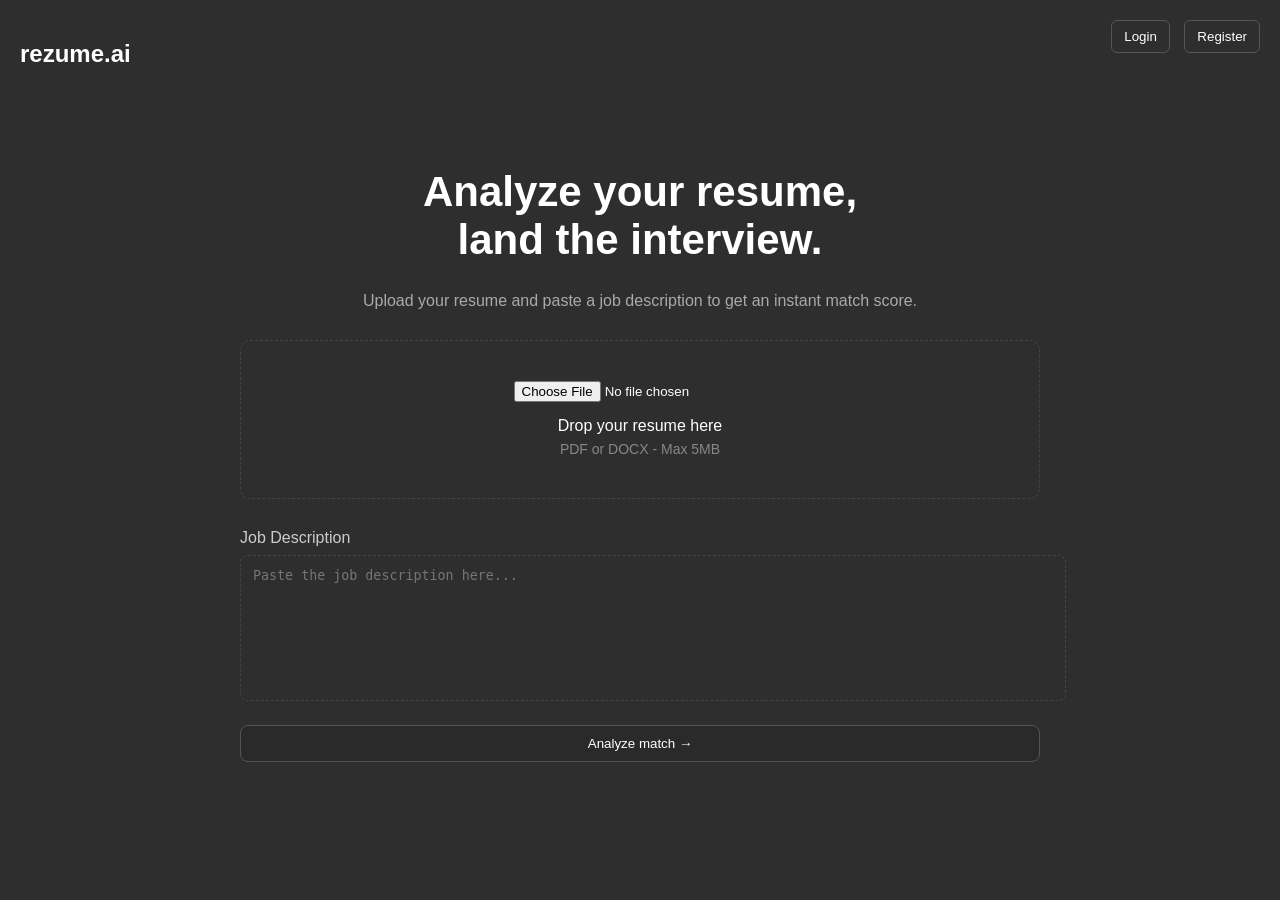
<file: frontend/index.html>
<!DOCTYPE html>
<html>
<head>
    <title>Resume Analyzer</title>
    <link rel="stylesheet" href="style.css">
</head>
<body>

<nav>
    <h2>rezume.ai</h2>
    <div>
        <button onclick="goTo('login.html')">Login</button>
        <button onclick="goTo('register.html')">Register</button>
    </div>
</nav>

<div class="container">

    <h1>Analyze your resume,<br> land the interview.</h1>
    <p class="subtitle">Upload your resume and paste a job description to get an instant match score.</p>

    <div class="upload-box">
        <input type="file" id="resume-file">
        <p>Drop your resume here</p>
        <span>PDF or DOCX - Max 5MB</span>
    </div>

    <div class="job-section">
        <label>Job Description</label>
        <textarea id="job-desc" placeholder="Paste the job description here..."></textarea>
    </div>
    

    <button class="analyze-btn" onclick="analyze()">Analyze match →</button>

    <pre id="result"></pre>

</div>

<script src="script.js"></script>
</body>
</html>
</file>
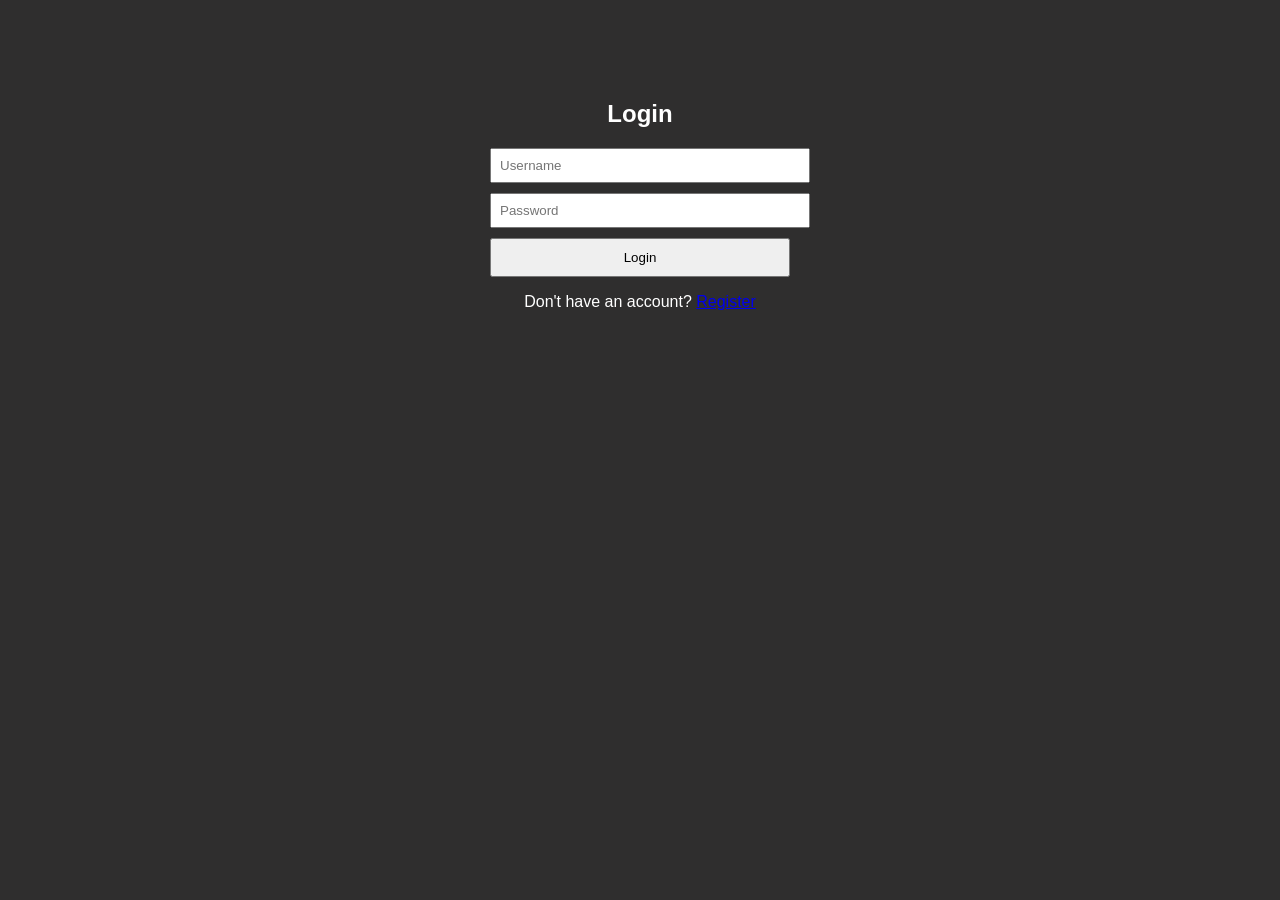
<file: frontend/login.html>
<!DOCTYPE html>
<html>
<head>
    <title>Login</title>
    <link rel="stylesheet" href="style.css">
</head>
<body>

<div class="auth-container">
    <h2>Login</h2>

    <input type="text" id="login-username" placeholder="Username">
    <input type="password" id="login-password" placeholder="Password">

    <button onclick="login()">Login</button>

    <p>Don't have an account? <a href="register.html">Register</a></p>
</div>

<script src="script.js"></script>
</body>
</html>
</file>
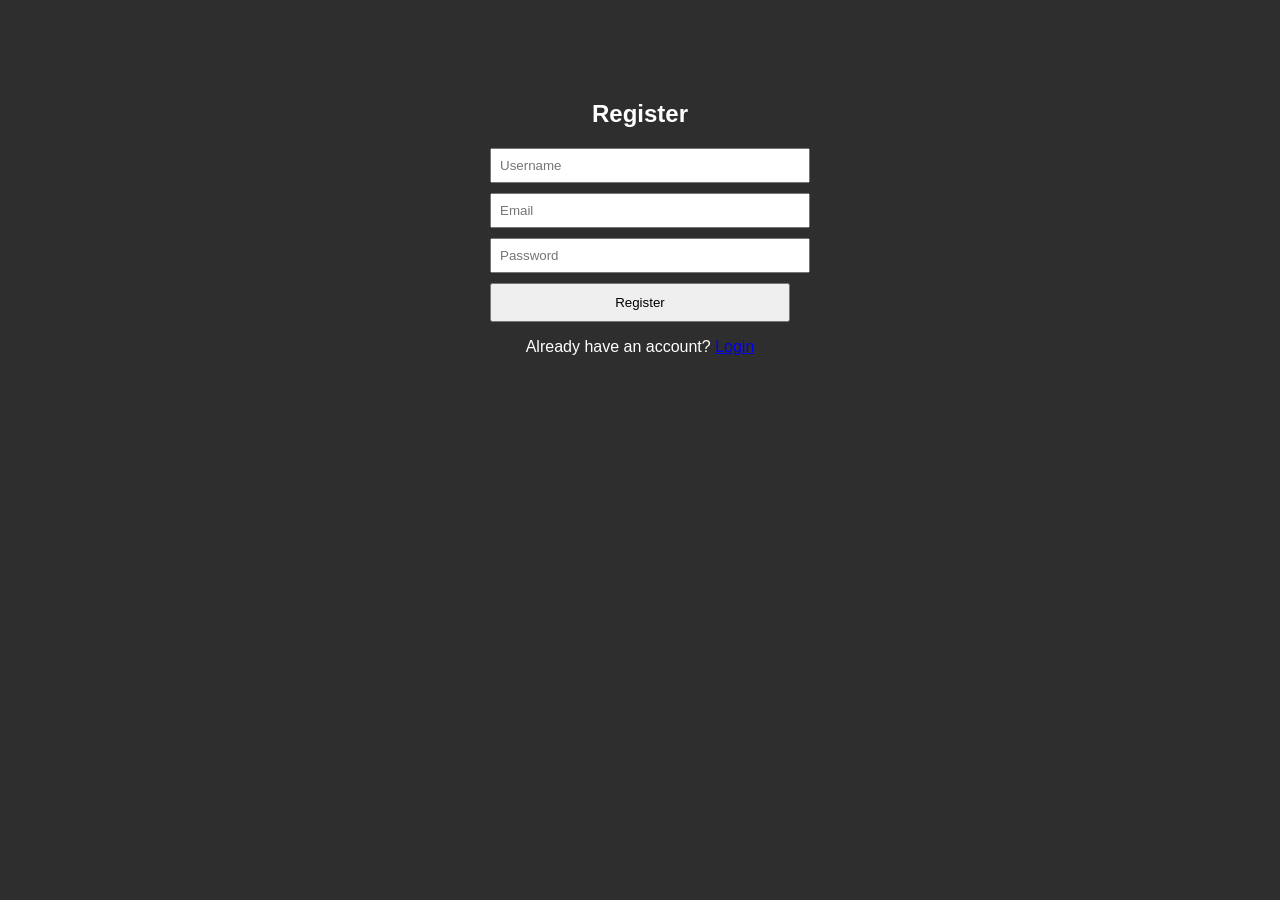
<file: frontend/register.html>
<!DOCTYPE html>
<html>
<head>
    <title>Register</title>
    <link rel="stylesheet" href="style.css">
</head>
<body>

<div class="auth-container">
    <h2>Register</h2>

    <input type="text" id="reg-username" placeholder="Username">
    <input type="email" id="reg-email" placeholder="Email">
    <input type="password" id="reg-password" placeholder="Password">

    <button onclick="register()">Register</button>

    <p>Already have an account? <a href="login.html">Login</a></p>
</div>

<script src="script.js"></script>
</body>
</html>
</file>
<file: frontend/style.css>
body {
    margin: 0;
    font-family: Arial;
    background: #2f2e2e;
    color: white;
}

nav {
    display: flex;
    justify-content: space-between;
    padding: 20px;
}

nav button {
    margin-left: 10px;
    padding: 8px 12px;
    background: transparent;
    border: 1px solid #555;
    color: white;
    border-radius: 6px;
    cursor: pointer;
}

.container {
    max-width: 800px;
    margin: auto;
    text-align: center;
    margin-top: 60px;
}

/* Heading */
h1 {
    font-size: 42px;
    font-weight: bold;
}

.subtitle {
    color: #aaa;
    margin-top: 10px;
}

/* Upload box */
.upload-box {
    border: 1px dashed #444;
    border-radius: 10px;
    padding: 40px;
    margin: 30px auto;
    cursor: pointer;
}

.upload-box input {
    margin-bottom: 10px;
}

.upload-box p {
    font-size: 16px;
    margin: 5px 0;
}

.upload-box span {
    color: #888;
    font-size: 14px;
}

/* Job section */
.job-section {
    text-align: left;
    margin-top: 20px;
}

.job-section label {
    display: block;
    margin-bottom: 8px;
    color: #ccc;
}

textarea {
    width: 100%;
    height: 120px;
    padding: 12px;
    border-radius: 8px;
    border: 1px dashed #444;
    background: #2f2e2e;
    color: white;
    resize: none;
}

.analyze-btn {
    display: block;
    width: 100%;
    margin-top: 20px;
    padding: 10px 20px;
    background: #2a2a2a;
    color: white;
    border: 1px solid #555;
    border-radius: 8px;
    cursor: pointer;
}

/* Auth Pages */
.auth-container {
    width: 300px;
    margin: 100px auto;
    text-align: center;
}

.auth-container input {
    display: block;
    width: 100%;
    margin: 10px 0;
    padding: 8px;
}

.auth-container button {
    width: 100%;
    padding: 10px;
}
</file>
